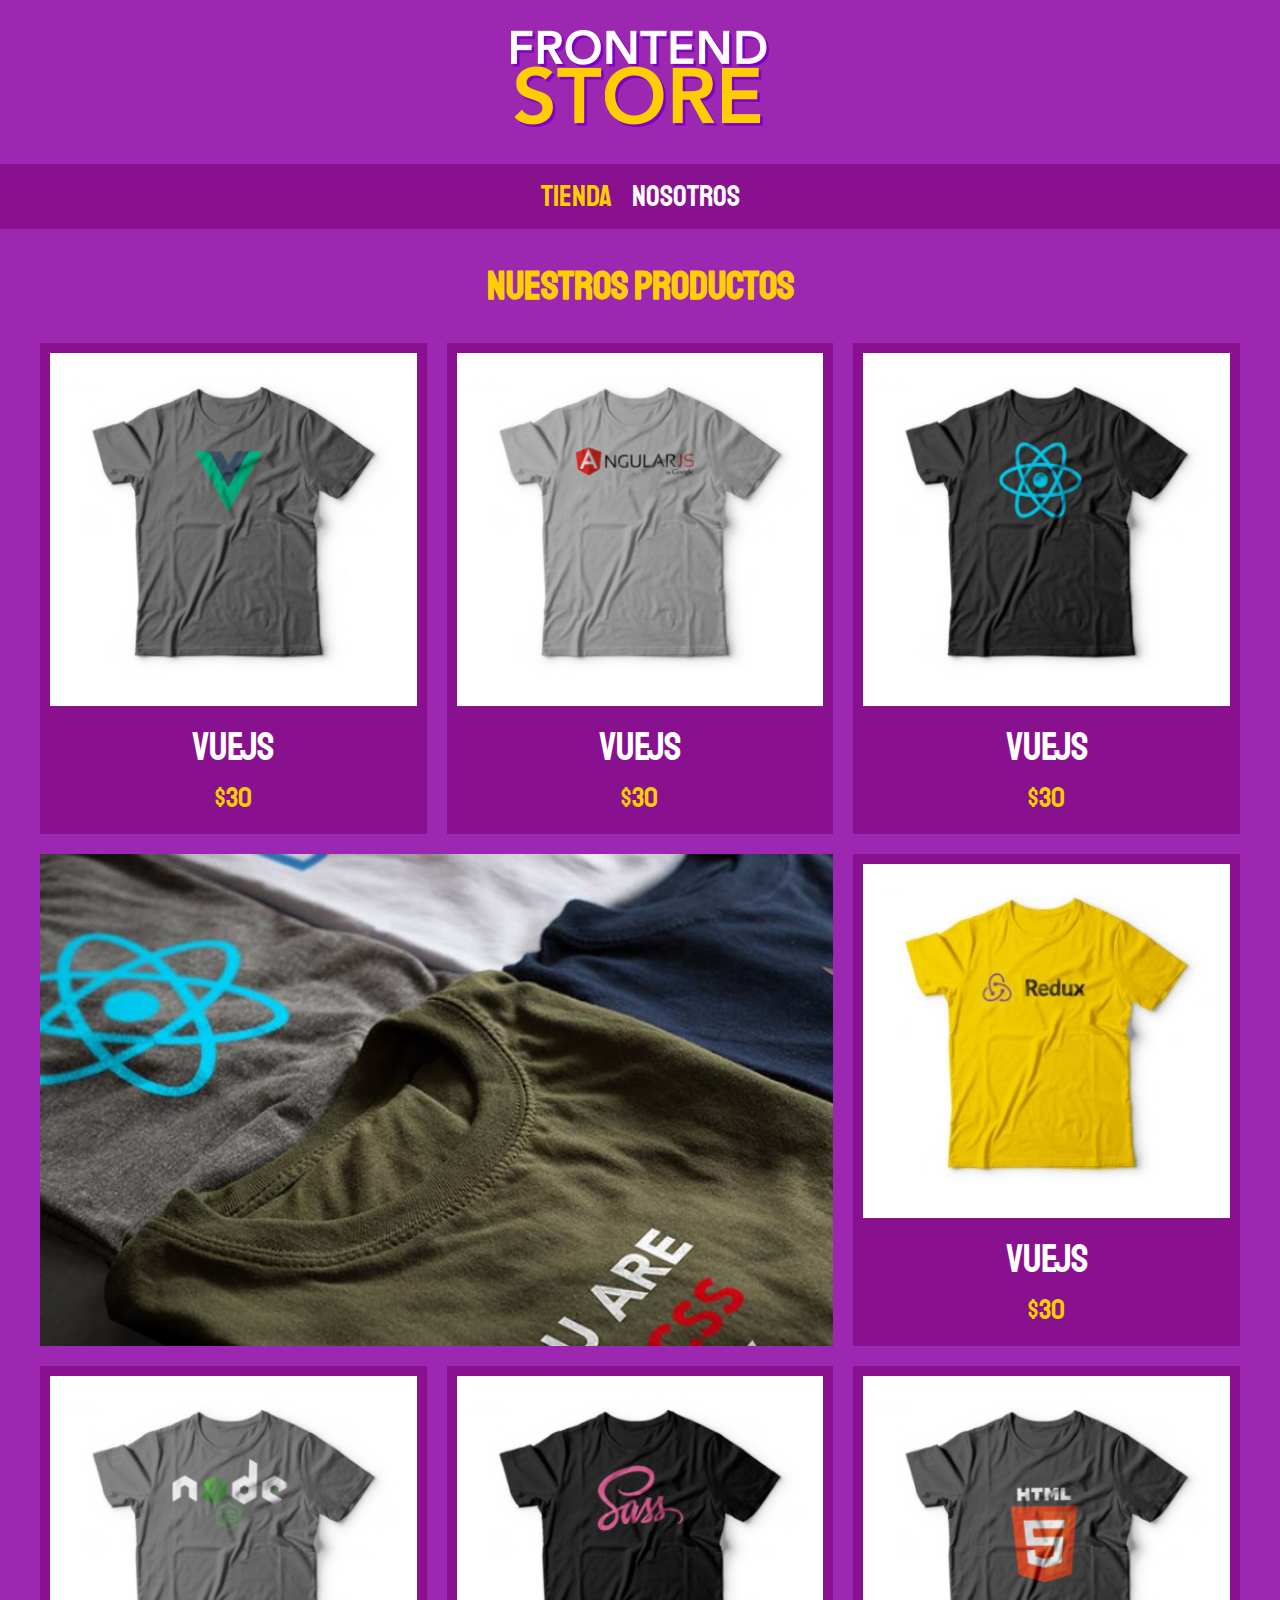
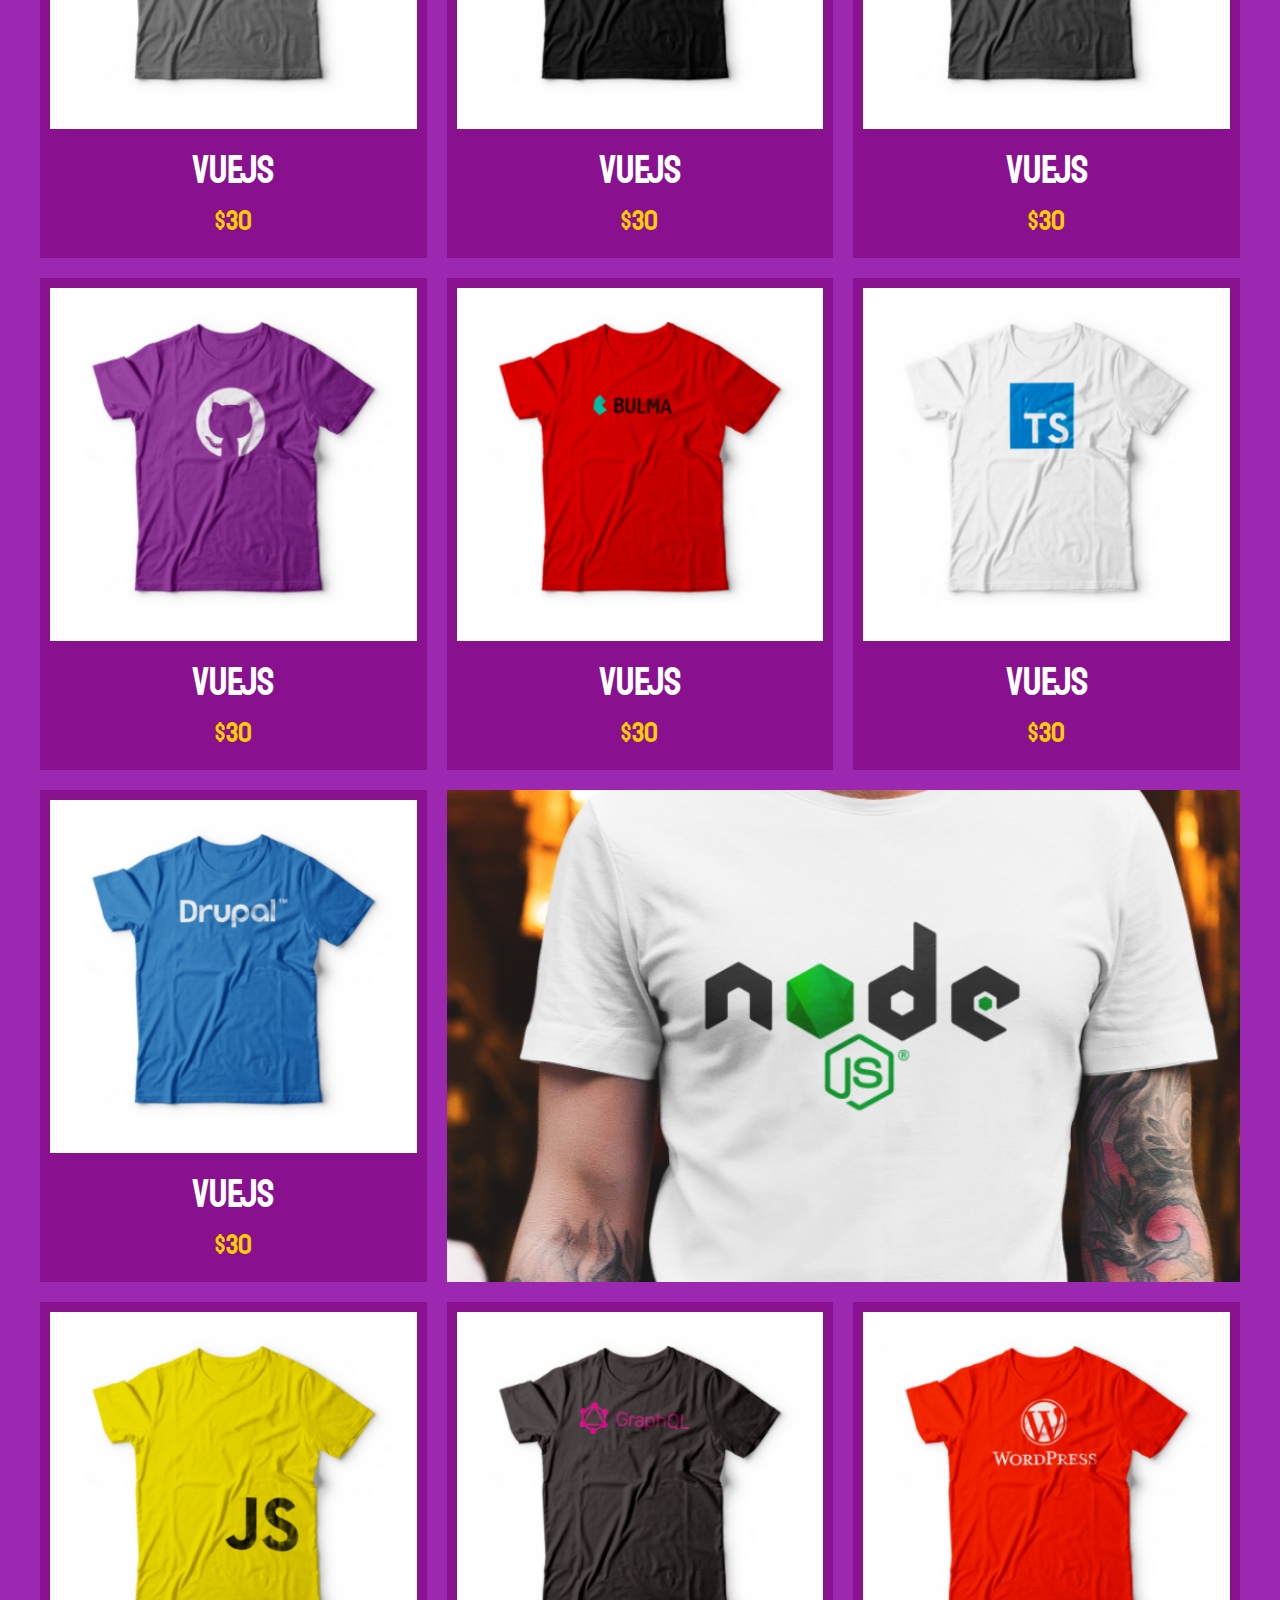
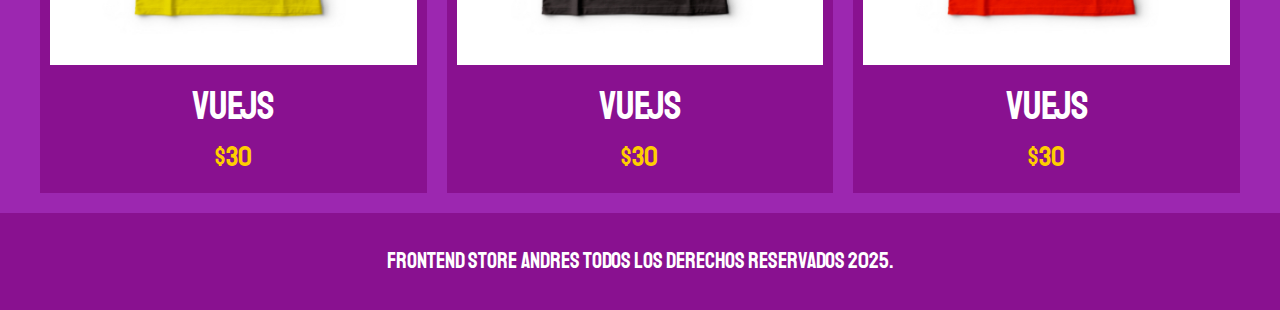
<file: index.html>
<!DOCTYPE html>
<html lang="en">
<head>
    <meta charset="UTF-8">
    <meta http-equiv="X-UA-Compatible" content="IE=edge">
    <meta name="viewport" content="width=device-width, initial-scale=1.0">
    <title>FrontEnd Store Andres</title>
    <link rel="stylesheet" href="css/normalize.css">
    <link href="https://fonts.googleapis.com/css2?family=Staatliches&display=swap" rel="stylesheet">
    <link rel="stylesheet" href="css/estilos.css">
    
</head>

<body>
    <!--Metodologia BEM-->

    <!--El header es un bloque-->
    <header class="header">
        <a href="index.html">
            <img class="header__logo" src="img/logo.png" alt="Logotipo">
        </a>
    </header>

    <!--El nav es un bloque-->
    <nav class="navegacion">
        <!--El a es un modificador y se identifica con el (--)-->
        <a class="navegacion__enlace navegacion__enlace--activo" href="index.html">Tienda</a>
        <a class="navegacion__enlace" href="nosotros.html">Nosotros</a>
    </nav>

    <main class="contenedor">
        <h1>Nuestros Productos</h1>

        <div class="grid">
            <div class="producto">
                <a href="productos.html">
                    <img class="producto__imagen" src="img/1.jpg" alt="imagen camisa">
                    <div class="producto__informacion">
                        <p class="producto__nombre">VueJS</p>
                        <p class="producto__precio">$30</p>   
                    </div>
                </a>
            </div><!--Fin clase producto-->

            <div class="producto">
                <a href="productos.html">
                    <img class="producto__imagen" src="img/2.jpg" alt="imagen camisa">
                    <div class="producto__informacion">
                        <p class="producto__nombre">VueJS</p>
                        <p class="producto__precio">$30</p>   
                    </div>
                </a>
            </div><!--Fin clase producto-->

            <div class="producto">
                <a href="productos.html">
                    <img class="producto__imagen" src="img/3.jpg" alt="imagen camisa">
                    <div class="producto__informacion">
                        <p class="producto__nombre">VueJS</p>
                        <p class="producto__precio">$30</p>   
                    </div>
                </a>
            </div><!--Fin clase producto-->
        
            <div class="producto">
                <a href="productos.html">
                    <img class="producto__imagen" src="img/4.jpg" alt="imagen camisa">
                    <div class="producto__informacion">
                        <p class="producto__nombre">VueJS</p>
                        <p class="producto__precio">$30</p>   
                    </div>
                </a>
            </div><!--Fin clase producto-->

            <div class="producto">
                <a href="productos.html">
                    <img class="producto__imagen" src="img/5.jpg" alt="imagen camisa">
                    <div class="producto__informacion">
                        <p class="producto__nombre">VueJS</p>
                        <p class="producto__precio">$30</p>   
                    </div>
                </a>
            </div><!--Fin clase producto-->

            <div class="producto">
                <a href="productos.html">
                    <img class="producto__imagen" src="img/6.jpg" alt="imagen camisa">
                    <div class="producto__informacion">
                        <p class="producto__nombre">VueJS</p>
                        <p class="producto__precio">$30</p>   
                    </div>
                </a>
            </div><!--Fin clase producto-->

            <div class="producto">
                <a href="productos.html">
                    <img class="producto__imagen" src="img/7.jpg" alt="imagen camisa">
                    <div class="producto__informacion">
                        <p class="producto__nombre">VueJS</p>
                        <p class="producto__precio">$30</p>   
                    </div>
                </a>
            </div><!--Fin clase producto-->

            <div class="producto">
                <a href="productos.html">
                    <img class="producto__imagen" src="img/8.jpg" alt="imagen camisa">
                    <div class="producto__informacion">
                        <p class="producto__nombre">VueJS</p>
                        <p class="producto__precio">$30</p>   
                    </div>
                </a>
            </div><!--Fin clase producto-->

            <div class="producto">
                <a href="productos.html">
                    <img class="producto__imagen" src="img/9.jpg" alt="imagen camisa">
                    <div class="producto__informacion">
                        <p class="producto__nombre">VueJS</p>
                        <p class="producto__precio">$30</p>   
                    </div>
                </a>
            </div><!--Fin clase producto-->

            <div class="producto">
                <a href="productos.html">
                    <img class="producto__imagen" src="img/10.jpg" alt="imagen camisa">
                    <div class="producto__informacion">
                        <p class="producto__nombre">VueJS</p>
                        <p class="producto__precio">$30</p>   
                    </div>
                </a>
            </div><!--Fin clase producto-->

            <div class="producto">
                <a href="productos.html">
                    <img class="producto__imagen" src="img/11.jpg" alt="imagen camisa">
                    <div class="producto__informacion">
                        <p class="producto__nombre">VueJS</p>
                        <p class="producto__precio">$30</p>   
                    </div>
                </a>
            </div><!--Fin clase producto-->

            <div class="producto">
                <a href="productos.html">
                    <img class="producto__imagen" src="img/12.jpg" alt="imagen camisa">
                    <div class="producto__informacion">
                        <p class="producto__nombre">VueJS</p>
                        <p class="producto__precio">$30</p>   
                    </div>
                </a>
            </div><!--Fin clase producto-->

            <div class="producto">
                <a href="productos.html">
                    <img class="producto__imagen" src="img/13.jpg" alt="imagen camisa">
                    <div class="producto__informacion">
                        <p class="producto__nombre">VueJS</p>
                        <p class="producto__precio">$30</p>   
                    </div>
                </a>
            </div><!--Fin clase producto-->

            <div class="producto">
                <a href="productos.html">
                    <img class="producto__imagen" src="img/14.jpg" alt="imagen camisa">
                    <div class="producto__informacion">
                        <p class="producto__nombre">VueJS</p>
                        <p class="producto__precio">$30</p>   
                    </div>
                </a>
            </div><!--Fin clase producto-->
            <div class="grafico grafico--camisas"> </div>
            <div class="grafico grafico--node"> </div>
        </div>
    </main>

    
    <footer class="footer">
        <p class="footer__texto">FrontEnd Store Andres todos los derechos reservados 2025.</p>
    </footer>
</body>
</html>
</file>
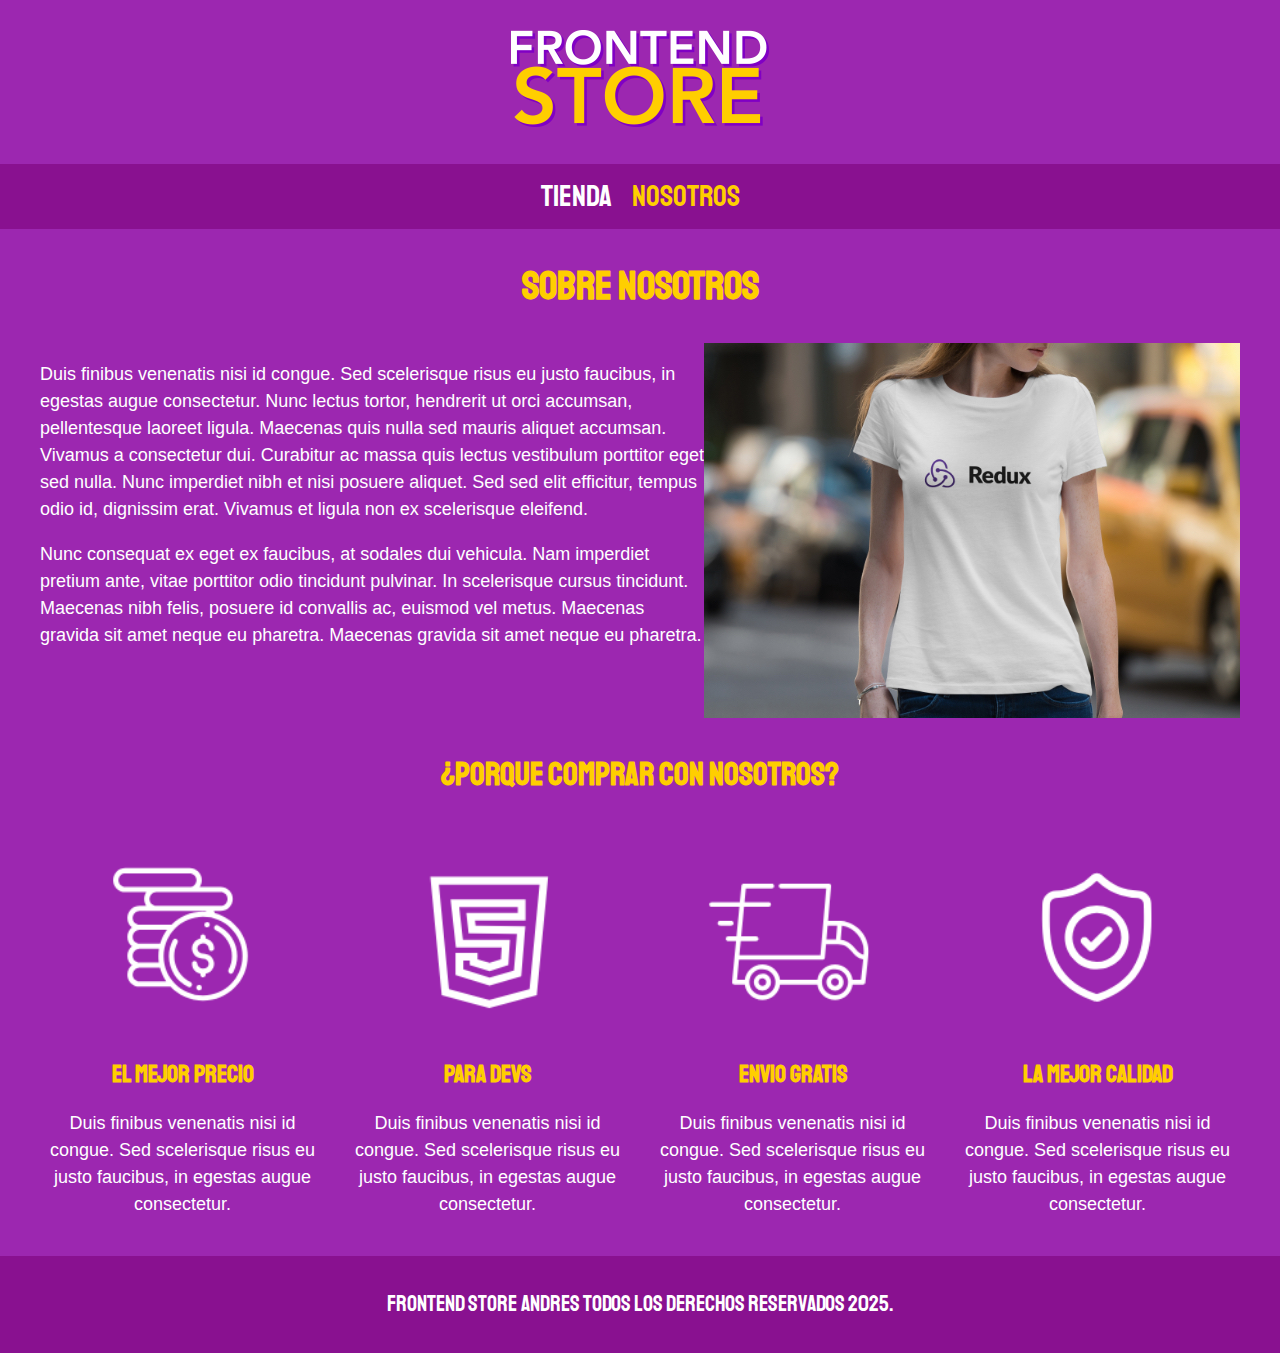
<file: nosotros.html>
<!DOCTYPE html>
<html lang="en">
<head>
    <meta charset="UTF-8">
    <meta http-equiv="X-UA-Compatible" content="IE=edge">
    <meta name="viewport" content="width=device-width, initial-scale=1.0">
    <title>FrontEnd Store Andres</title>
    <link rel="stylesheet" href="css/normalize.css">
    <link href="https://fonts.googleapis.com/css2?family=Staatliches&display=swap" rel="stylesheet">
    <link rel="stylesheet" href="css/estilos.css">
    
</head>

<body>
    <!--Metodologia BEM-->

    <!--El header es un bloque-->
    <header class="header">
        <a href="index.html">
            <img class="header__logo" src="img/logo.png" alt="Logotipo">
        </a>
    </header>

    <!--El nav es un bloque-->
    <nav class="navegacion">
        <!--El a es un modificador y se identifica con el (--)-->
        <a class="navegacion__enlace" href="index.html">Tienda</a>
        <a class="navegacion__enlace navegacion__enlace--activo" href="nosotros.html">Nosotros</a>
    </nav>

    <main class="contenedor">
        <h1>Sobre nosotros</h1>

        <div class="nosotros">
            <div class="nosotros__contenido">
                <p>
                    Duis finibus venenatis nisi id congue. Sed scelerisque risus eu justo faucibus, in egestas augue consectetur. Nunc lectus tortor, hendrerit ut orci accumsan, pellentesque laoreet ligula. Maecenas quis nulla sed mauris aliquet accumsan. Vivamus a consectetur dui. Curabitur ac massa quis lectus vestibulum porttitor eget sed nulla. Nunc imperdiet nibh et nisi posuere aliquet. Sed sed elit efficitur, tempus odio id, dignissim erat. Vivamus et ligula non ex scelerisque eleifend.
                </p>

                <p>
                    Nunc consequat ex eget ex faucibus, at sodales dui vehicula. Nam imperdiet pretium ante, vitae porttitor odio tincidunt pulvinar. In scelerisque cursus tincidunt. Maecenas nibh felis, posuere id convallis ac, euismod vel metus. Maecenas gravida sit amet neque eu pharetra. Maecenas gravida sit amet neque eu pharetra.
                </p>
            </div>

            <div class="nosotros__imagen">
                <img src="img/nosotros.jpg" alt="Imagen modelo camisa">
            </div>
        </div>

        <!-- Mi forma antes de ver la explicacion
        <section class="contenedorNosotros">
            <article>
                <p>
                    Lorem ipsum dolor sit amet consectetur adipisicing elit. Tenetur laborum quibusdam dolorem praesentium nemo fuga, consequatur fugit totam ullam et placeat tempora, autem nulla perferendis sunt, accusamus numquam quo cumque!
                    Lorem ipsum dolor sit amet consectetur adipisicing elit. Ut beatae pariatur, accusantium eius similique ratione iste vitae provident voluptatum numquam neque eveniet soluta aliquid enim, optio explicabo rem non doloremque! <br><br>
                    Lorem ipsum dolor sit amet consectetur adipisicing elit. Beatae, nisi. Dolor similique quia nobis animi. Ducimus, necessitatibus labore non facilis est sunt ad iusto blanditiis ab voluptatibus. Nihil, asperiores dignissimos?
                </p>
            </article>

            <div>
                <img src="img/nosotros.jpg">
            </div>
        </section>
       -->
    </main>

    <section class="contenedor comprae">
        <h2 class="comprar__titulo">¿Porque Comprar con Nosotros?</h2>

        <div class="bloques">
            <div class="bloque">
                <img class="imgagen__bloque" src="img/icono_1.png" alt="Porque comprar">
                <h3 class="bloque__titulo">El mejor precio</h3>
                <p>
                    Duis finibus venenatis nisi id congue. Sed scelerisque risus eu justo faucibus, in egestas augue consectetur.
                </p>
            </div> <!--Cierre bloque-->

            <div class="bloque">
                <img class="imgagen__bloque" src="img/icono_2.png" alt="Porque comprar">
                <h3 class="bloque__titulo">Para devs</h3>
                <p>
                    Duis finibus venenatis nisi id congue. Sed scelerisque risus eu justo faucibus, in egestas augue consectetur.
                </p>
            </div> <!--Cierre bloque-->

            <div class="bloque">
                <img class="imgagen__bloque" src="img/icono_3.png" alt="Porque comprar">
                <h3 class="bloque__titulo">Envio gratis</h3>
                <p>
                    Duis finibus venenatis nisi id congue. Sed scelerisque risus eu justo faucibus, in egestas augue consectetur.
                </p>
            </div> <!--Cierre bloque-->

            <div class="bloque">
                <img class="imgagen__bloque" src="img/icono_4.png" alt="Porque comprar">
                <h3 class="bloque__titulo">La mejor calidad</h3>
                <p>
                    Duis finibus venenatis nisi id congue. Sed scelerisque risus eu justo faucibus, in egestas augue consectetur.
                </p>
            </div> <!--Cierre bloque-->
        </div>
    </section>

    
    <footer class="footer">
        <p class="footer__texto">FrontEnd Store Andres todos los derechos reservados 2025.</p>
    </footer>
</body>
</html>
</file>
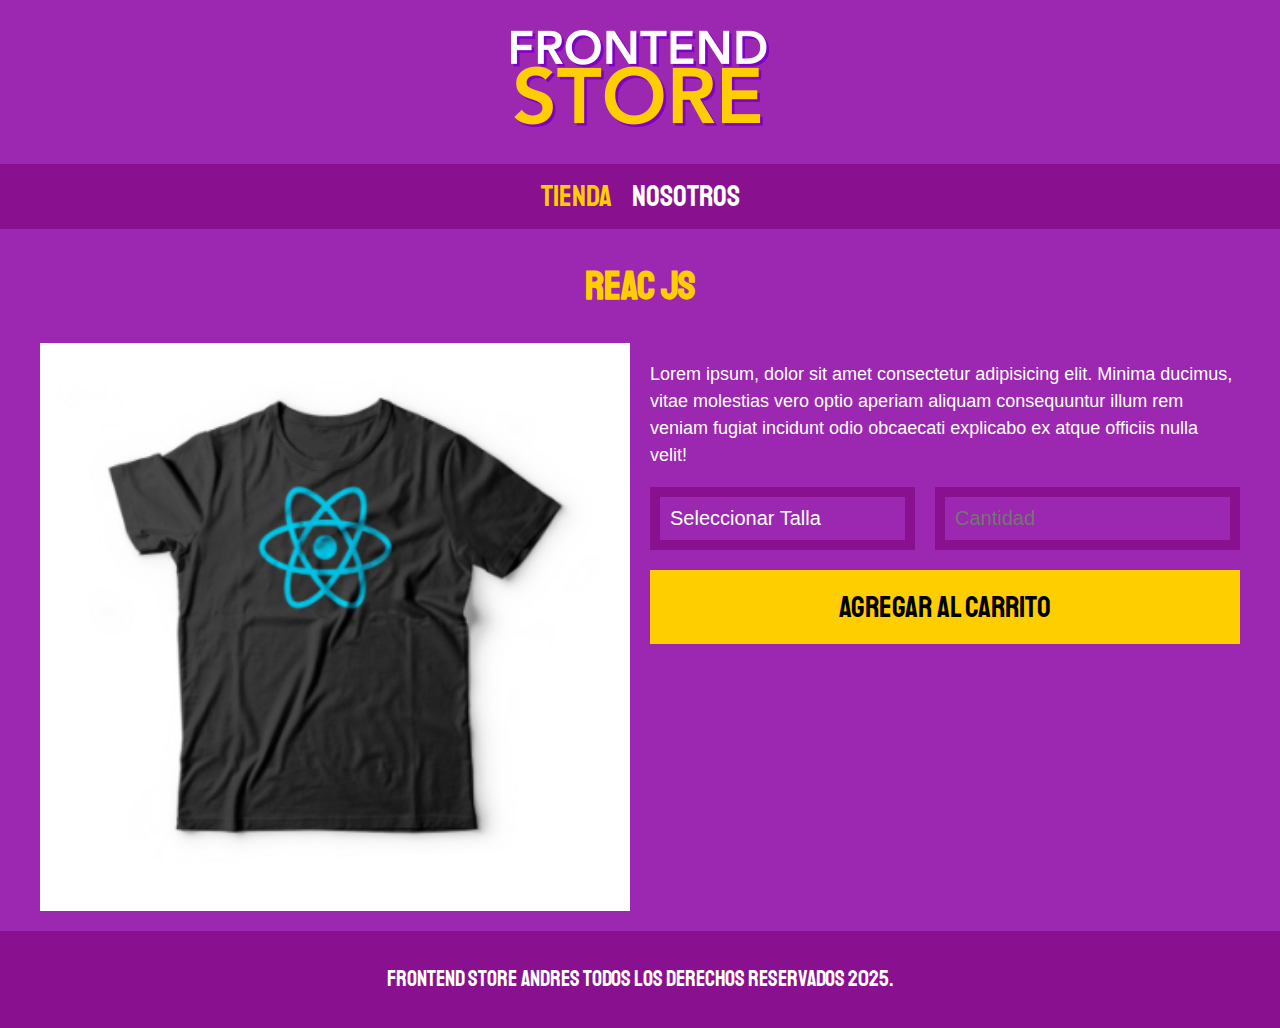
<file: productos.html>
<!DOCTYPE html>
<html lang="en">
<head>
    <meta charset="UTF-8">
    <meta http-equiv="X-UA-Compatible" content="IE=edge">
    <meta name="viewport" content="width=device-width, initial-scale=1.0">
    <title>FrontEnd Store Andres</title>
    <link rel="stylesheet" href="css/normalize.css">
    <link href="https://fonts.googleapis.com/css2?family=Staatliches&display=swap" rel="stylesheet">
    <link rel="stylesheet" href="css/estilos.css">
    
</head>

<body>
    <!--Metodologia BEM-->

    <!--El header es un bloque-->
    <header class="header">
        <a href="index.html">
            <img class="header__logo" src="img/logo.png" alt="Logotipo">
        </a>
    </header>

    <!--El nav es un bloque-->
    <nav class="navegacion">
        <!--El a es un modificador y se identifica con el (--)-->
        <a class="navegacion__enlace navegacion__enlace--activo" href="index.html">Tienda</a>
        <a class="navegacion__enlace" href="nosotros.html">Nosotros</a>
    </nav>

    <main class="contenedor">
        <h1>Reac js</h1>

        <div class="camisa">
            <img class="camisa__imagen" src="img/3.jpg" alt="Imagen del producto">

            <div class="camisa__contenido">
                <p>
                    Lorem ipsum, dolor sit amet consectetur adipisicing elit. Minima ducimus, vitae molestias vero optio aperiam aliquam consequuntur illum rem veniam fugiat incidunt odio obcaecati explicabo ex atque officiis nulla velit!
                </p>

                <form class="formulario">
                    <select class="formulario__campo">
                        <option disabled selected>Seleccionar Talla</option>
                        <option>Pequeña</option>
                        <option>Mediana</option>
                        <option>Grande</option>
                    </select>
                    <input class="formulario__campo" type="number" placeholder="Cantidad" min="1">
                    <input class="formulario__submit"" type="submit" value="Agregar al Carrito">
                </form>
            </div>
        </div>
    </main>

    
    <footer class="footer">
        <p class="footer__texto">FrontEnd Store Andres todos los derechos reservados 2025.</p>
    </footer>
</body>
</html>
</file>
<file: css/estilos.css>
:root{
    --primario: #9c27b0;
    --primarioOscuro: #891190;
    --secundario: #ffce00;
    --secundarioOscuro: #808080;
    --blanco: #fff;
    --negro: #000;

    --fuentePrincipal:'Staatliches', cursive;
}
/*Setiar rem y modelo de cajas*/
html{
    box-sizing: border-box;
    font-size: 62.5%;
}
*, *:before, *:after {
    box-sizing: inherit;
}

/*Globales*/
body{
    background-color: var(--primario);
    font-size: 1.6rem;
    line-height: 1.5;
}
p{
    font-size:1.8rem;
    font-family: Arial, Helvetica, sans-serif;
    color: var(--blanco);
}
a{
    text-decoration: none;
}
img{
    width: 100%;
}
.contenedor{
    max-width: 120rem;
    margin: auto
    ;
}
h1, h2, h3{
    text-align: center;
    color: var(--secundario);
    font-family: var(--fuentePrincipal);
}
h1{
    font-size: 4rem;
}
h2{
    font-size: 3.2rem;
}
h3{
    font-size: 2.4rem;
}

/*Header*/
.header{
   display: flex;
   justify-content: center; 
}
.header__logo{
    margin: 3rem 0;
}

/*Footer*/
.footer{
    background-color: var(--primarioOscuro);
    padding: 1rem 0;
    margin-top: 2rem;
    
}
.footer__texto{
    font-family: var(--fuentePrincipal);
    text-align: center;
    font-size: 2.2rem;
}

/*Navegacion*/
.navegacion{
    background-color: var(--primarioOscuro);
    padding: 1rem 0;
    display: flex;
    justify-content: center;
    gap: 2rem;
}
.navegacion__enlace{
    font-family: var(--fuentePrincipal);
    color: var(--blanco);
    font-size: 3rem;
}
.navegacion__enlace--activo,
.navegacion__enlace:hover{
    color: var(--secundario);
}

/*Grid*/
.grid{
    display: grid;
    grid-template-columns: repeat(2, 1fr);
    gap: 2rem;
}
@media (min-width: 768px) {
    .grid{
        display: grid;
        grid-template-columns: repeat(3, 1fr);
    }
}
/*Productos*/
.producto{
    background-color: var(--primarioOscuro);
    padding: 1rem;
}
.producto__informacion{

}
.producto__nombre{
    font-size: 4rem;
}
.producto__precio{
    font-size: 2.8rem;
    color: var(--secundario);
}
.producto__nombre,
.producto__precio{
    font-family:var(--fuentePrincipal);
    margin: 1rem 0;
    text-align: center;
    line-height:1.2;
}
/*Graficos*/
.grafico{
    min-height: 30rem;
    background-repeat: no-repeat;
    background-size: cover;
    grid-column: 1 / 3;
}
.grafico--camisas{
    grid-row: 2 / 3;
    background-image: url(../img/grafico1.jpg);
}
.grafico--node{
    grid-row: 8 / 9;
    background-image: url(../img/grafico2.jpg);
}
@media (min-width: 768px) {
    .grafico--node{
        grid-row: 5 / 6;
        grid-column: 2 / 4;
        }
    }

/*SECCION NOSOTROS*/
.nosotros{
    display: grid;
    grid-template-rows: repeat(2,auto);
}
@media (min-width: 768) {
    .nosotros{
        display: grid;
        grid-template-columns: repeat(2,1fr);
        column-gap: 2rem;
    }
}
.nosotros__imagen{
    grid-row: 1 / 2;
}
@media (min-width: 768px) {
    .nosotros__imagen{
        grid-column: 2 / 3;
    }
}
/*NOSOTROS BLOQUES*/
.bloques{
    display: grid;
    grid-template-columns: repeat(2, 1fr);
    gap: 2rem;
}
@media (min-width: 768px) {
    .bloques{ 
        grid-template-columns: repeat(4, 1fr);
    }
}
.bloque{
    text-align: center;
}
.bloque__titulo{
    margin: 0%;
}
/*SECCION PRODUCTO*/
@media (min-width: 768px) {
    .camisa{
        display: grid;
        grid-template-columns: repeat(2, 1fr);
        column-gap: 2rem;
    }
}
.formulario{
    display: grid;
    grid-template-columns: repeat(2, 1fr);
    gap: 2rem;
}
.formulario__campo{
    /*Se puede hacer en una sola linea*/
    border-color: var(--primarioOscuro);
    border-width: 1rem;
    border-style: solid;
    /*border:1rem solid var();*/
    background-color: transparent;
    color: var(--blanco);
    font-size: 2rem;
    font-family: Arial, Helvetica, sans-serif;
    padding: 1rem;
    appearance: none;
}
.formulario__submit{
    background-color: var(--secundario);
    border: none;
    font-size: 3rem;
    font-family: var(--fuentePrincipal);
    padding: 2rem;
    transition: background-color .3s ease;
    grid-column: 1 / 3;
}
.formulario__submit:hover{
    cursor: pointer;
    background-color: var(--secundarioOscuro);
}
</file>
